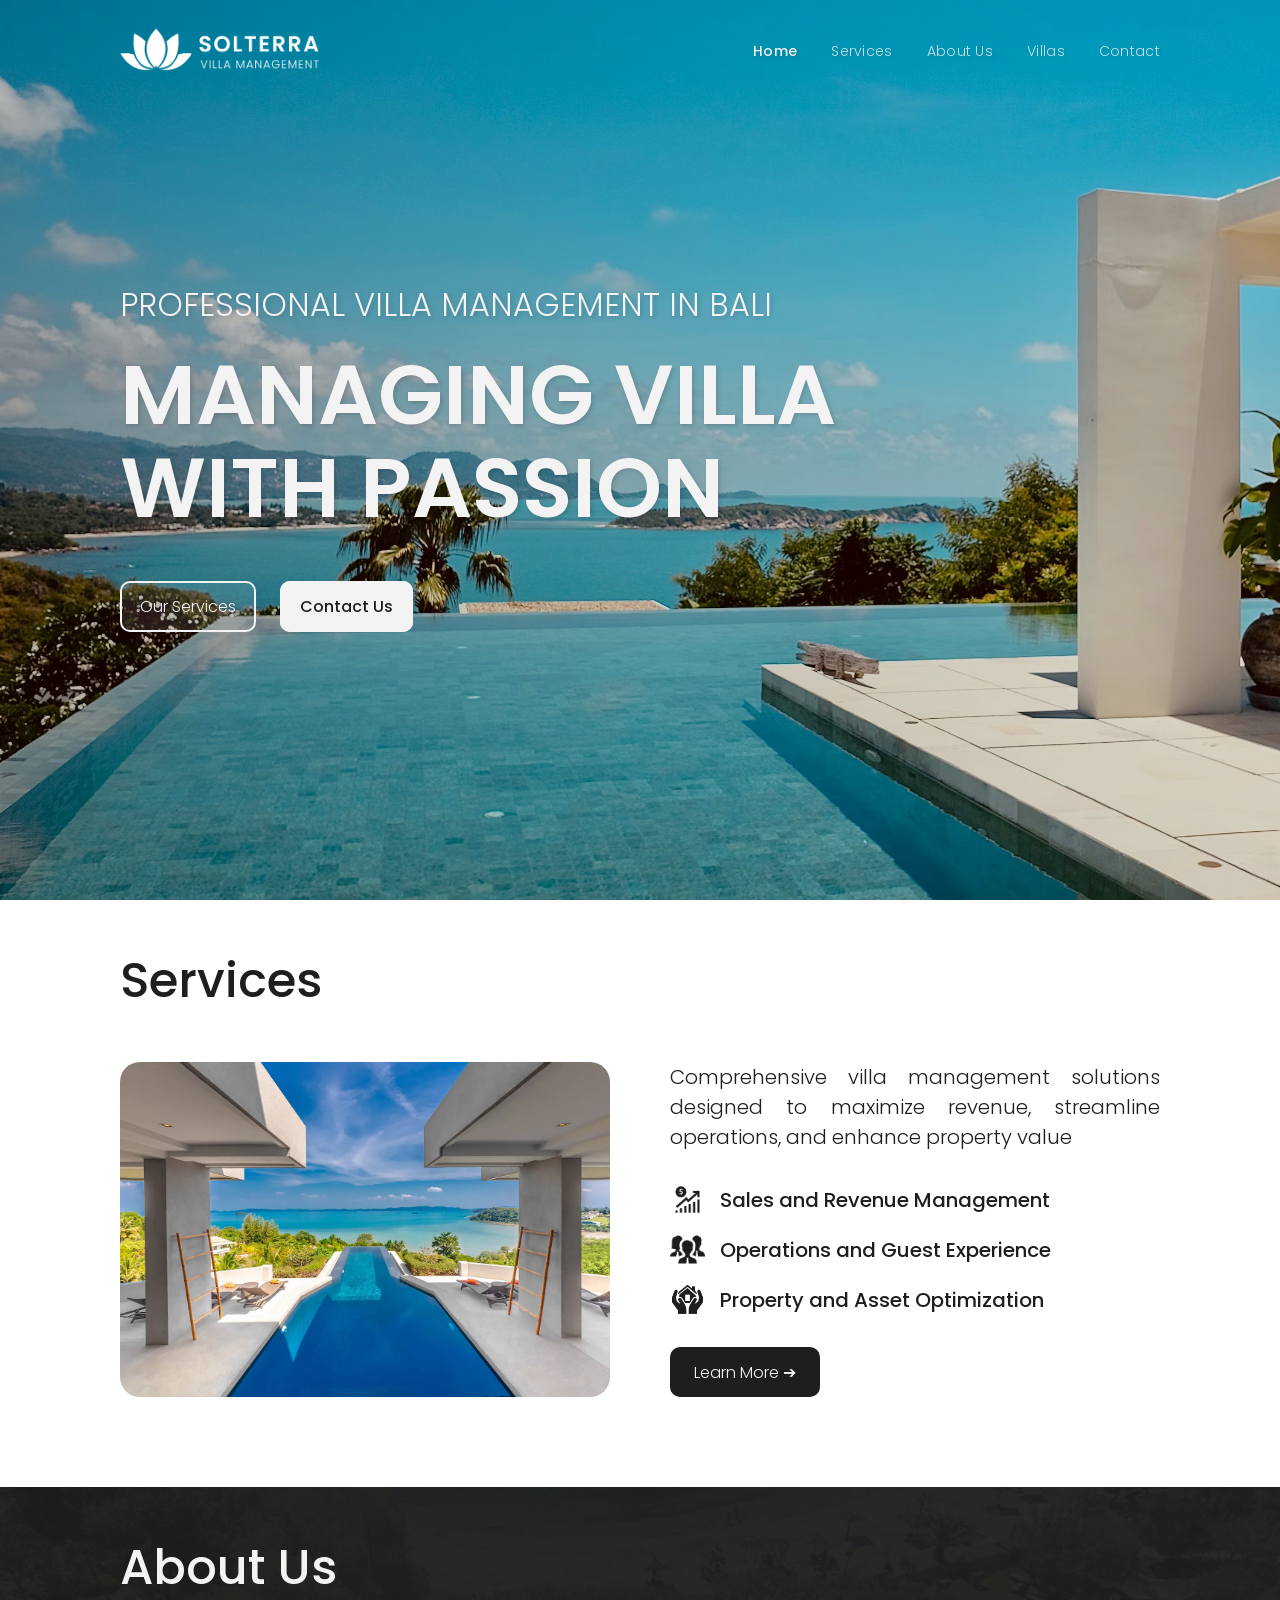
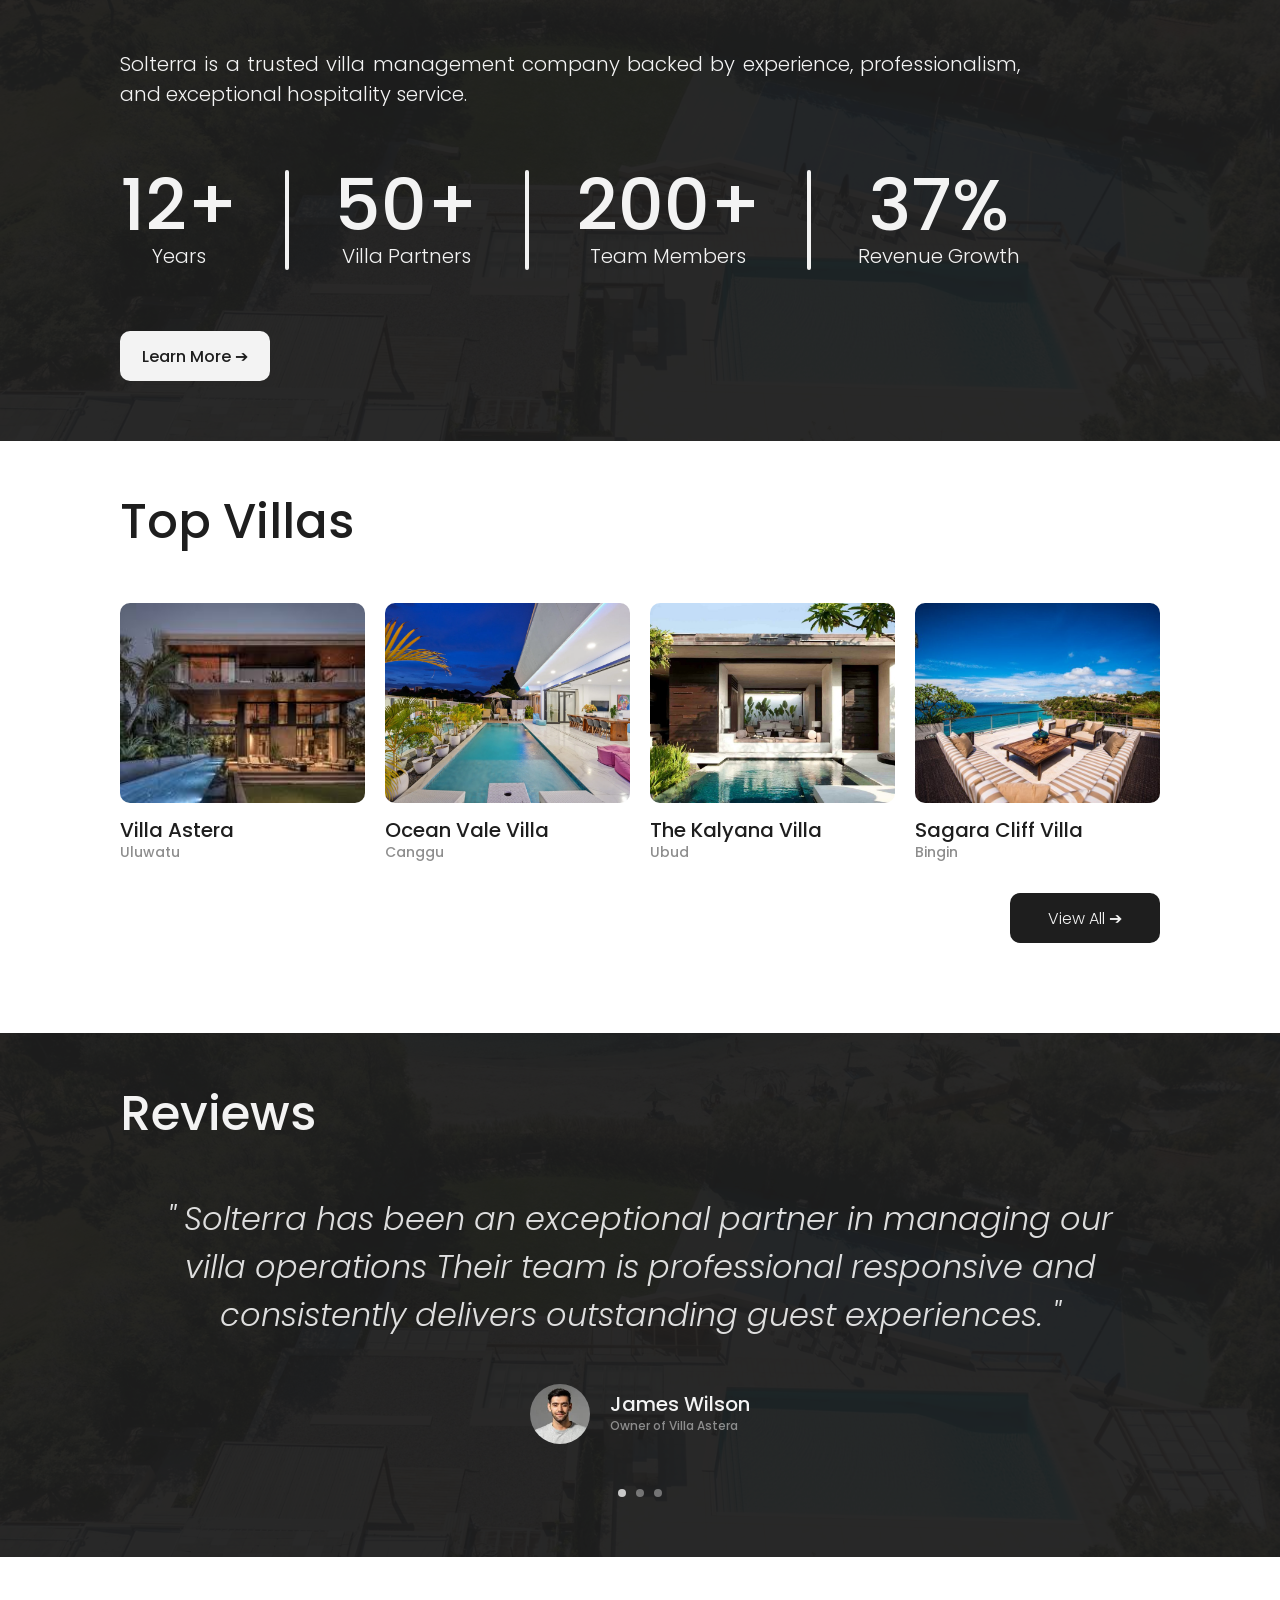
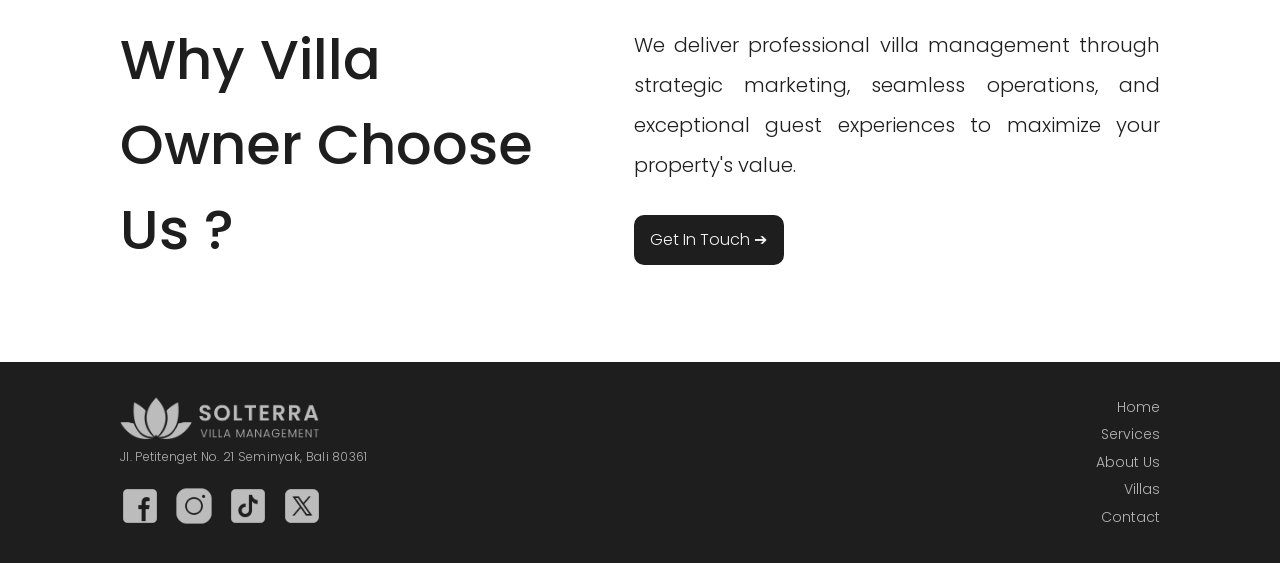
<file: index.html>
<html lang="en">

<head>
    <meta charset="UTF-8">
    <meta name="viewport" content="width=device-width, initial-scale=1.0">
    <title>Solterra</title>
    <link rel="stylesheet" href="css/index.css">
    <link rel="preconnect" href="https://fonts.googleapis.com">
    <link rel="preconnect" href="https://fonts.gstatic.com" crossorigin>
    <link
        href="https://fonts.googleapis.com/css2?family=Poppins:ital,wght@0,100;0,200;0,300;0,400;0,500;0,600;0,700;0,800;0,900;1,100;1,200;1,300;1,400;1,500;1,600;1,700;1,800;1,900&display=swap"
        rel="stylesheet">
</head>

<body>
    <div id="nav-bar">
        <img src="assets/img/Solterra logo.png" alt="" class="logo">
        <img src="assets/img/icon-menu.png" alt="" id="menu">
        <div class="nav">
            <a href="index.html" class="nav-link nav-active">Home</a>
            <a href="service.html" class="nav-link">Services</a>
            <a href="about.html" class="nav-link">About Us</a>
            <a href="villa.html" class="nav-link">Villas</a>
            <a href="contact.html" class="nav-link">Contact</a>
        </div>
        <div class="nav-dropdown">
            <a href="index.html" class="nav-link nav-active">Home</a>
            <a href="service.html" class="nav-link">Services</a>
            <a href="about.html" class="nav-link">About Us</a>
            <a href="villa.html" class="nav-link">Villas</a>
            <a href="contact.html" class="nav-link">Contact</a>
        </div>
    </div>

    <div id="main">
        <div class="bg-img"></div>
        <div class="bg-overlay"></div>
        <h2 class="sub-text">PROFESSIONAL VILLA MANAGEMENT IN BALI</h2>
        <h1 class="main-text">MANAGING VILLA WITH PASSION</h1>
        <div class="btn-wrap">
            <a href="service.html" class="btn-1">Our Services</a>
            <a href="contact.html" class="btn-2">Contact Us</a>
        </div>
    </div>

    <div id="service">
        <h1 class="sec-title">Services</h1>

        <div class="service-container">
            <div class="service-img"></div>
            <div class="service-content-wrap">
                <p class="service-text">
                    Comprehensive villa management solutions designed to maximize revenue,
                    streamline operations, and enhance property value
                </p>
                <div class="service-point-container">
                    <div class="service-point-wrap">
                        <img src="assets/img/icon-sales.png" alt="" class="service-point-img">
                        <h1 class="service-point">Sales and Revenue Management</h1>
                    </div>
                    <div class="service-point-wrap">
                        <img src="assets/img/icon-management.png" alt="" class="service-point-img">
                        <h1 class="service-point">Operations and Guest Experience</h1>
                    </div>
                    <div class="service-point-wrap">
                        <img src="assets/img/icon-property.png" alt="" class="service-point-img">
                        <h1 class="service-point">Property and Asset Optimization</h1>
                    </div>
                </div>
                <a href="service.html" class="btn-3">Learn More &#10132</a>
            </div>
        </div>
    </div>

    <div id="about">
        <div class="dark-bg-img"></div>
        <div class="dark-bg-overlay"></div>
        <div class="about-text-wrap">
            <h1 class="sec-title">About Us</h1>
            <h2 class="about-text">
                Solterra is a trusted villa management company backed by experience, professionalism,
                and exceptional hospitality service.
            </h2>
            <div class="stats-container">
                <div class="stats-wrap">
                    <div class="stats-num"><span>12</span>+</div>
                    <div class="stats-text">Years</div>
                </div>
                <div class="divider"></div>
                <div class="stats-wrap">
                    <div class="stats-num"><span>50</span>+</div>
                    <div class="stats-text">Villa Partners</div>
                </div>
                <div class="divider"></div>
                <div class="stats-wrap">
                    <div class="stats-num"><span>200</span>+</div>
                    <div class="stats-text">Team Members</div>
                </div>
                <div class="divider"></div>
                <div class="stats-wrap">
                    <div class="stats-num"><span>37</span>%</div>
                    <div class="stats-text">Revenue Growth</div>
                </div>
            </div>
            <a href="about.html" class="btn-4">Learn More &#10132</a>
        </div>
    </div>

    <div id="villa">
        <h1 class="sec-title">Top Villas</h1>

        <div class="villa-container">
            <div class="villa-wrap">
                <div class="villa-img villa-img-1"></div>
                <h1 class="villa-title">Villa Astera</h1>
                <h2 class="villa-loc">Uluwatu</h2>
            </div>
            <div class="villa-wrap">
                <div class="villa-img villa-img-2"></div>
                <h1 class="villa-title">Ocean Vale Villa</h1>
                <h2 class="villa-loc">Canggu</h2>
            </div>
            <div class="villa-wrap">
                <div class="villa-img villa-img-3"></div>
                <h1 class="villa-title">The Kalyana Villa</h1>
                <h2 class="villa-loc">Ubud</h2>
            </div>
            <div class="villa-wrap">
                <div class="villa-img villa-img-4"></div>
                <h1 class="villa-title">Sagara Cliff Villa</h1>
                <h2 class="villa-loc">Bingin</h2>
            </div>
        </div>

        <div class="villa-btn-wrap">
            <a href="villa.html" class="btn-3">View All &#10132</a>
        </div>
    </div>

    <div id="review">
        <div class="dark-bg-img"></div>
        <div class="dark-bg-overlay"></div>

        <h1 class="sec-title">Reviews</h1>

        <div class="review-container">
            <div class="review-item-wrap">

                <div class="review-item review-1">
                    <h1 class="review-text"><span>" Solterra </span>has been an exceptional partner in managing our
                        villa operations Their
                        team is professional responsive and consistently delivers outstanding guest<span> experiences.
                            "</span>
                    </h1>
                    <div class="reviewer-wrap">
                        <div class="reviewer-img"></div>
                        <div class="reviewer-identity">
                            <h2 class="reviewer-name">James Wilson</h2>
                            <h3 class="reviewer-villa">Owner of Villa Astera</h3>
                        </div>
                    </div>
                </div>

                <div class="review-item review-2">
                    <h1 class="review-text"><span>" Since </span>working with Solterra our occupancy rates and
                        guest satisfaction have improved significantly Their attention to detail and hospitality
                        standards truly stand<span> out "</span>
                    </h1>
                    <div class="reviewer-wrap">
                        <div class="reviewer-img"></div>
                        <div class="reviewer-identity">
                            <h2 class="reviewer-name">Sarah Mitchell</h2>
                            <h3 class="reviewer-villa">Owner of Sagara Cliff Villa</h3>
                        </div>
                    </div>
                </div>

                <div class="review-item review-3">
                    <h1 class="review-text"><span>" Reliable </span>professional and highly experienced
                        Solterra handles every aspect of villa management seamlessly allowing us to focus on growing our
                        <span> investment "</span>
                    </h1>
                    <div class="reviewer-wrap">
                        <div class="reviewer-img"></div>
                        <div class="reviewer-identity">
                            <h2 class="reviewer-name">David Wijaya</h2>
                            <h3 class="reviewer-villa">Owner of The Kalyana Villa</h3>
                        </div>
                    </div>
                </div>

            </div>
        </div>

        <div class="indicator-wrap">
            <div class="indicator indicator-active"></div>
            <div class="indicator"></div>
            <div class="indicator"></div>
        </div>
    </div>

    <div id="cta">
        <h1 class="cta-headline">Why Villa Owner Choose Us ?</h1>
        <div class="cta-text-wrap">
            <div class="cta-text">
                We deliver professional villa management through strategic marketing, seamless operations, and
                exceptional guest experiences to maximize your property's value.
            </div>
            <a href="contact.html" class="btn-3">Get In Touch &#10132</a>
        </div>
    </div>

    <div id="footer">
        <div class="footer-left">
            <img src="assets/img/Solterra logo.png" alt="" class="footer-logo">
            <h1 class="footer-address">Jl. Petitenget No. 21 Seminyak, Bali 80361</h1>
            <div class="footer-social">
                <img src="assets/img/icons8-facebook-100.png" alt="">
                <img src="assets/img/icons8-instagram-100.png" alt="">
                <img src="assets/img/icons8-tiktok-100.png" alt="">
                <img src="assets/img/icons8-x-100.png" alt="">
            </div>
        </div>
        <div class="footer-nav-wrap">
            <a href="index.html">Home</a>
            <a href="service.html">Services</a>
            <a href="about.html">About Us</a>
            <a href="villa.html">Villas</a>
            <a href="contact.html">Contact</a>
        </div>
    </div>

    <script src="js/index.js"></script>

</body>

</html>
</file>
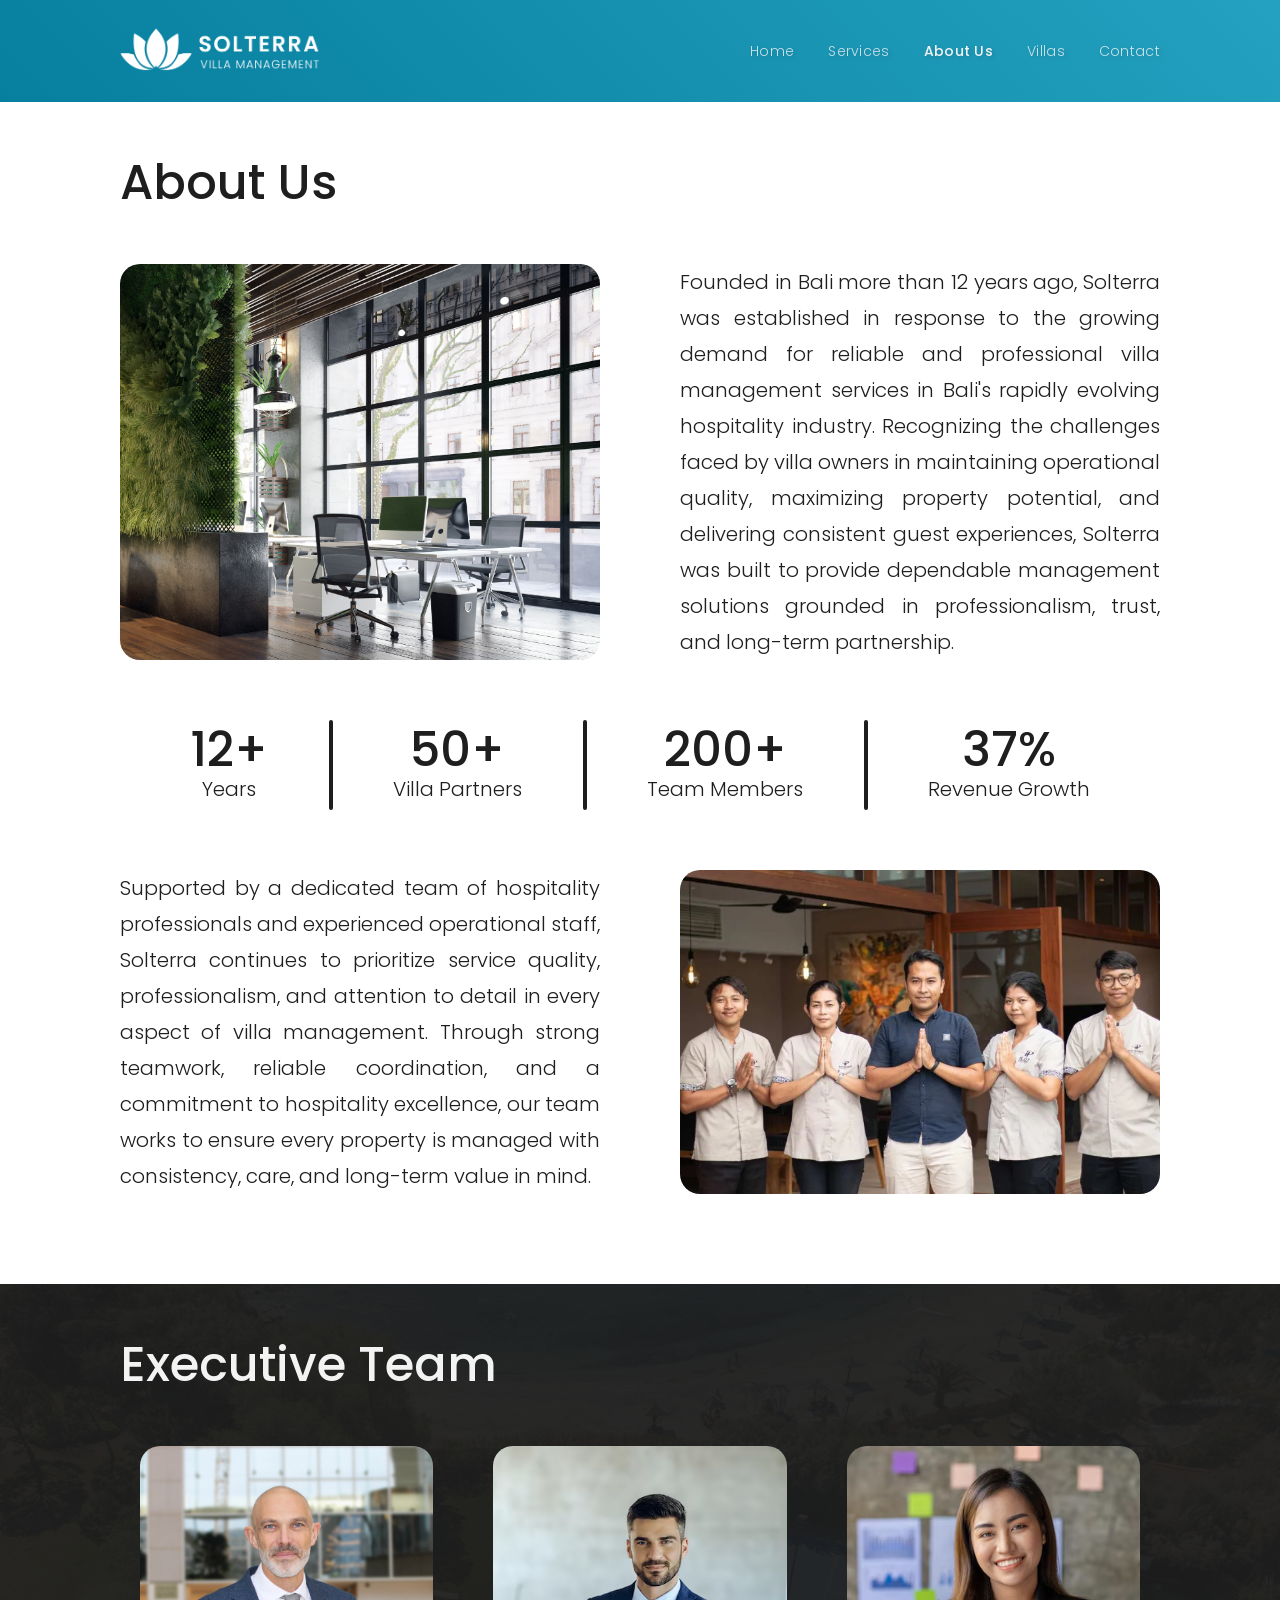
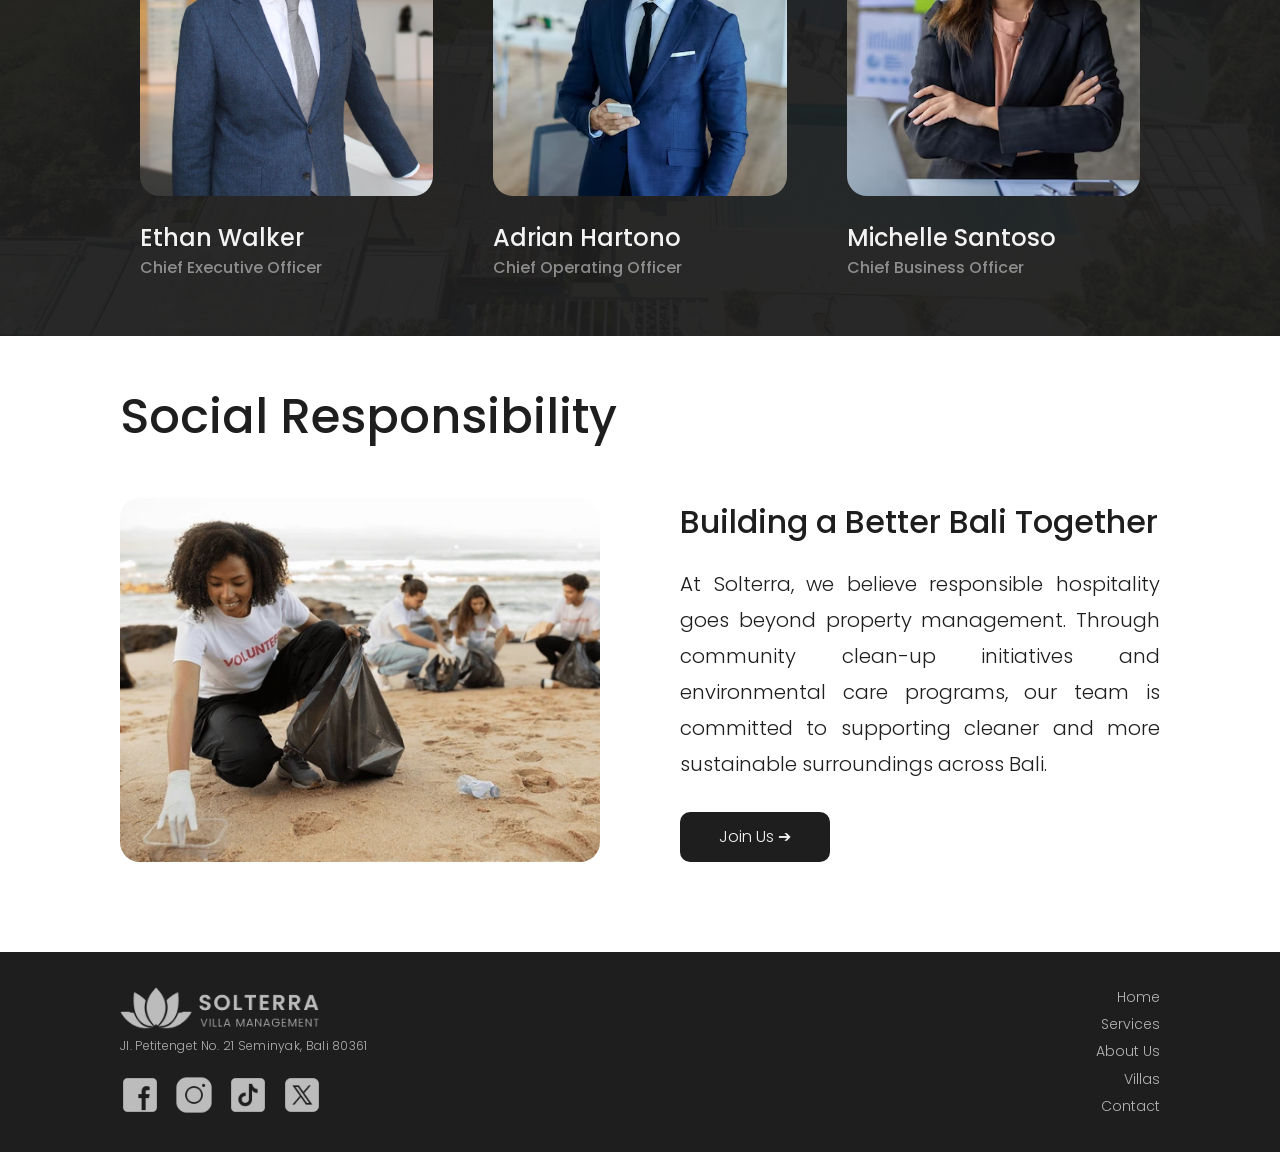
<file: about.html>
<html lang="en">

<head>
    <meta charset="UTF-8">
    <meta name="viewport" content="width=device-width, initial-scale=1.0">
    <title>Solterra</title>
    <link rel="stylesheet" href="css/about.css">
    <link rel="preconnect" href="https://fonts.googleapis.com">
    <link rel="preconnect" href="https://fonts.gstatic.com" crossorigin>
    <link
        href="https://fonts.googleapis.com/css2?family=Poppins:ital,wght@0,100;0,200;0,300;0,400;0,500;0,600;0,700;0,800;0,900;1,100;1,200;1,300;1,400;1,500;1,600;1,700;1,800;1,900&display=swap"
        rel="stylesheet">
</head>

<body>

    <div id="nav-bar">
        <img src="assets/img/Solterra logo.png" alt="" class="logo">
        <img src="assets/img/icon-menu.png" alt="" id="menu">
        <div class="nav">
            <a href="index.html" class="nav-link">Home</a>
            <a href="service.html" class="nav-link">Services</a>
            <a href="about.html" class="nav-link nav-active">About Us</a>
            <a href="villa.html" class="nav-link">Villas</a>
            <a href="contact.html" class="nav-link">Contact</a>
        </div>
        <div class="nav-dropdown">
            <a href="index.html" class="nav-link">Home</a>
            <a href="service.html" class="nav-link">Services</a>
            <a href="about.html" class="nav-link nav-active">About Us</a>
            <a href="villa.html" class="nav-link">Villas</a>
            <a href="contact.html" class="nav-link">Contact</a>
        </div>
    </div>

    <div id="main">

        <h1 class="sec-title">About Us</h1>

        <div class="info-container about-1">
            <div class="info-img"></div>
            <p class="info-text">
                Founded in Bali more than 12 years ago, Solterra was established in response to the
                growing demand for reliable and professional villa management services in Bali's rapidly evolving
                hospitality industry. Recognizing the challenges faced by villa owners in maintaining operational
                quality, maximizing property potential, and delivering consistent guest experiences, Solterra was built
                to provide dependable management solutions grounded in professionalism, trust, and long-term
                partnership.
            </p>
        </div>

        <div class="stats-container">
            <div class="stats-wrap">
                <div class="stats-num"><span>12</span>+</div>
                <div class="stats-text">Years</div>
            </div>
            <div class="divider"></div>
            <div class="stats-wrap">
                <div class="stats-num"><span>50</span>+</div>
                <div class="stats-text">Villa Partners</div>
            </div>
            <div class="divider"></div>
            <div class="stats-wrap">
                <div class="stats-num"><span>200</span>+</div>
                <div class="stats-text">Team Members</div>
            </div>
            <div class="divider"></div>
            <div class="stats-wrap">
                <div class="stats-num"><span>37</span>%</div>
                <div class="stats-text">Revenue Growth</div>
            </div>
        </div>

        <div class="info-container about-2">
            <div class="info-img"></div>
            <p class="info-text">
                Supported by a dedicated team of hospitality professionals and experienced operational staff, Solterra
                continues to prioritize service quality, professionalism, and attention to detail in every aspect of
                villa management. Through strong teamwork, reliable coordination, and a commitment to hospitality
                excellence, our team works to ensure every property is managed with consistency, care, and long-term
                value in mind.
            </p>
        </div>

    </div>

    <div id="executive">

        <div class="dark-bg-img"></div>
        <div class="dark-bg-overlay"></div>

        <h1 class="sec-title">Executive Team</h1>

        <div class="team-container">
            <div class="team-carousel">
                <div class="team-wrap team-1">
                    <div class="team-img"></div>
                    <h1 class="team-name">Ethan Walker</h1>
                    <h2 class="team-position">Chief Executive Officer</h2>
                </div>
                <div class="team-wrap team-2">
                    <div class="team-img"></div>
                    <h1 class="team-name">Adrian Hartono</h1>
                    <h2 class="team-position">Chief Operating Officer</h2>
                </div>
                <div class="team-wrap team-3">
                    <div class="team-img"></div>
                    <h1 class="team-name">Michelle Santoso</h1>
                    <h2 class="team-position">Chief Business Officer</h2>
                </div>
            </div>
        </div>

    </div>

    <div id="csr">
        <h1 class="sec-title">Social Responsibility</h1>
        <div class="info-container">
            <div class="info-img"></div>
            <div class="info-text-wrap">
                <h1 class="info-title">Building a Better Bali Together</h1>
                <p class="info-text">
                    At Solterra, we believe responsible hospitality goes beyond property management. Through community
                    clean-up initiatives and environmental care programs, our team is committed to supporting cleaner
                    and more sustainable surroundings across Bali.
                </p>
                <a href="" class="btn-3">Join Us &#10132</a>
            </div>
        </div>
    </div>

    <div id="footer">
        <div class="footer-left">
            <img src="assets/img/Solterra logo.png" alt="" class="footer-logo">
            <h1 class="footer-address">Jl. Petitenget No. 21 Seminyak, Bali 80361</h1>
            <div class="footer-social">
                <img src="assets/img/icons8-facebook-100.png" alt="">
                <img src="assets/img/icons8-instagram-100.png" alt="">
                <img src="assets/img/icons8-tiktok-100.png" alt="">
                <img src="assets/img/icons8-x-100.png" alt="">
            </div>
        </div>
        <div class="footer-nav-wrap">
            <a href="index.html">Home</a>
            <a href="service.html">Services</a>
            <a href="about.html">About Us</a>
            <a href="villa.html">Villas</a>
            <a href="contact.html">Contact</a>
        </div>
    </div>

    <script src="js/navigation.js"></script>

</body>

</html>
</file>
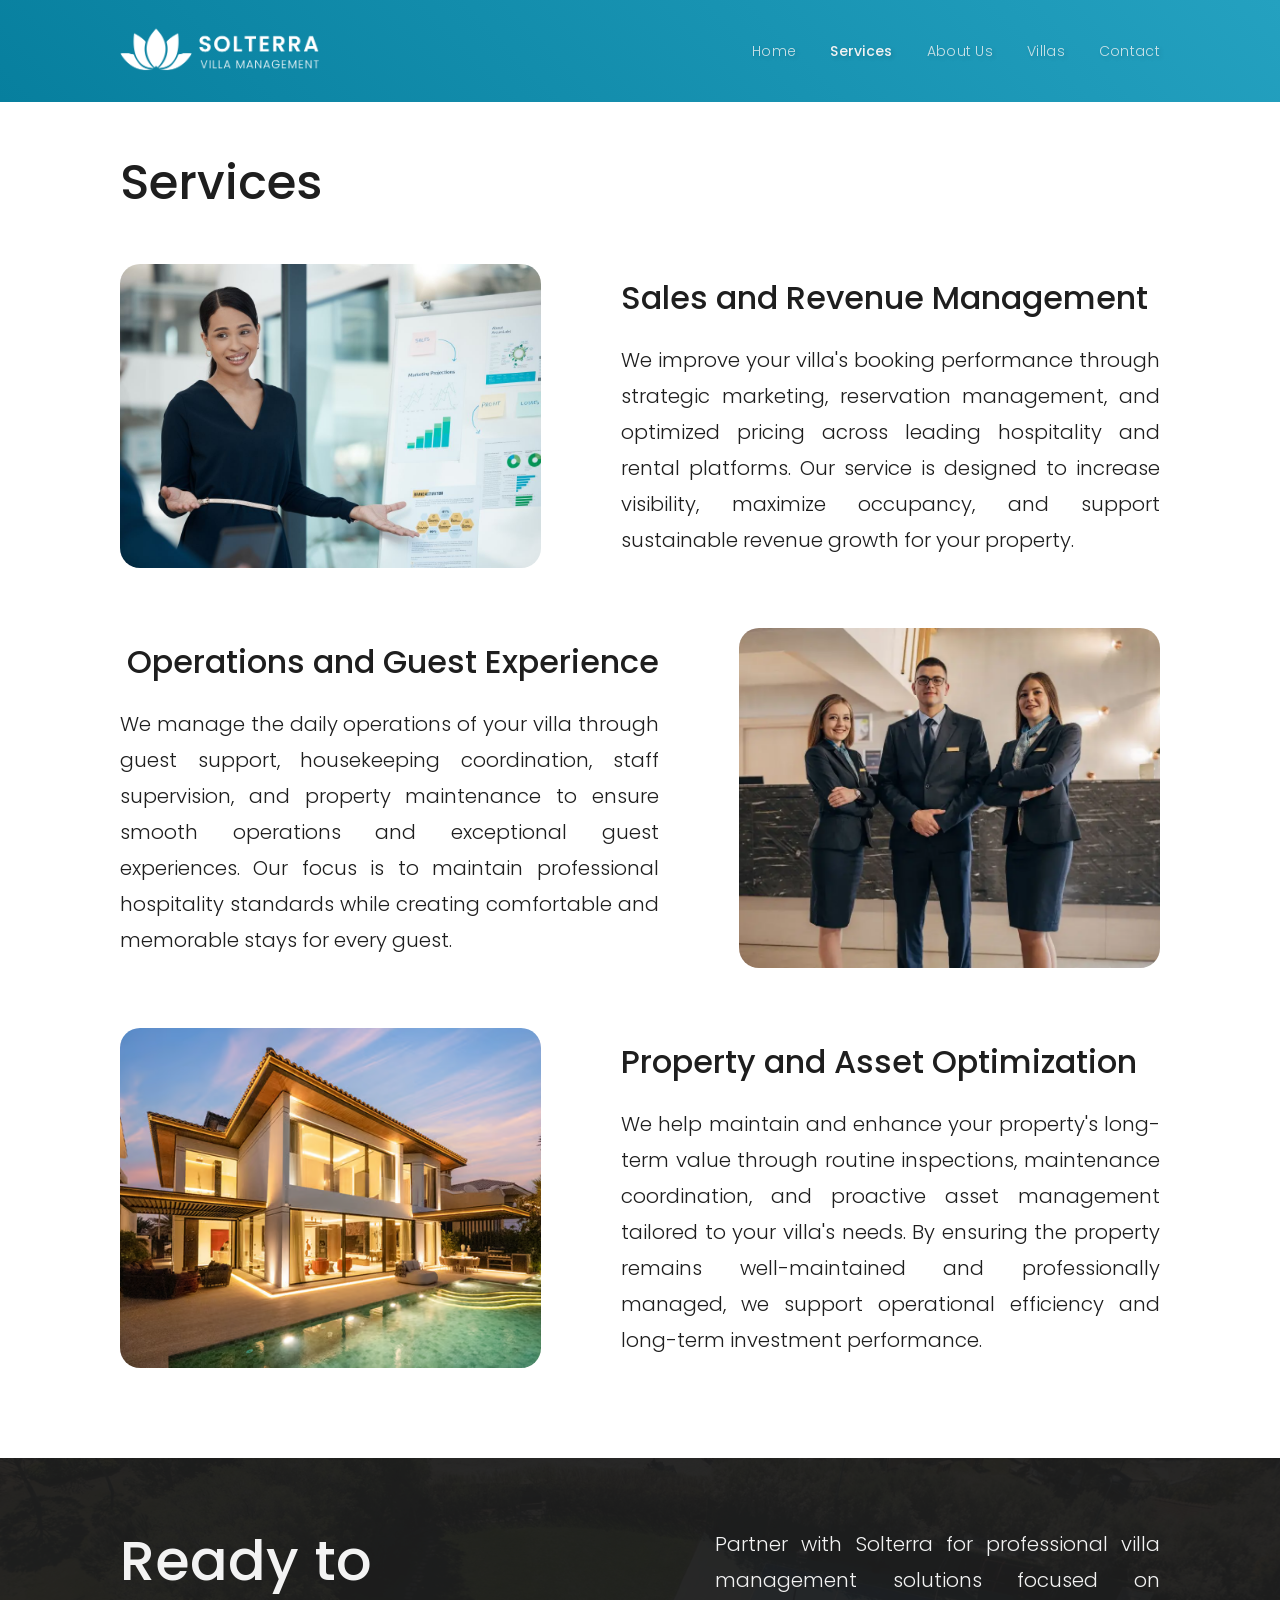
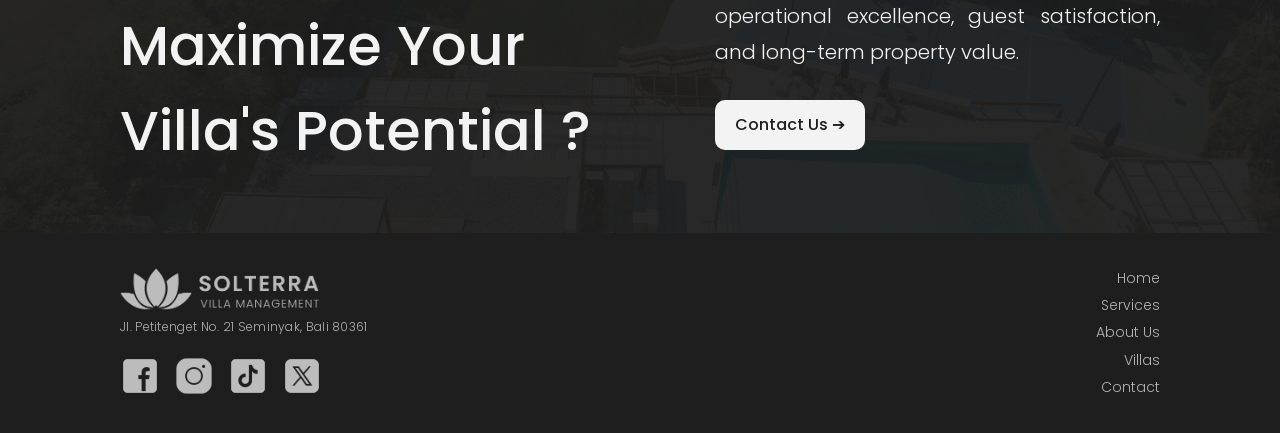
<file: service.html>
<html lang="en">

<head>
    <meta charset="UTF-8">
    <meta name="viewport" content="width=device-width, initial-scale=1.0">
    <title>Solterra</title>
    <link rel="stylesheet" href="css/service.css">
    <link rel="preconnect" href="https://fonts.googleapis.com">
    <link rel="preconnect" href="https://fonts.gstatic.com" crossorigin>
    <link
        href="https://fonts.googleapis.com/css2?family=Poppins:ital,wght@0,100;0,200;0,300;0,400;0,500;0,600;0,700;0,800;0,900;1,100;1,200;1,300;1,400;1,500;1,600;1,700;1,800;1,900&display=swap"
        rel="stylesheet">
</head>

<body>

    <div id="nav-bar">
        <img src="assets/img/Solterra logo.png" alt="" class="logo">
        <img src="assets/img/icon-menu.png" alt="" id="menu">
        <div class="nav">
            <a href="index.html" class="nav-link">Home</a>
            <a href="service.html" class="nav-link nav-active">Services</a>
            <a href="about.html" class="nav-link">About Us</a>
            <a href="villa.html" class="nav-link">Villas</a>
            <a href="contact.html" class="nav-link">Contact</a>
        </div>
        <div class="nav-dropdown">
            <a href="index.html" class="nav-link">Home</a>
            <a href="service.html" class="nav-link nav-active">Services</a>
            <a href="about.html" class="nav-link">About Us</a>
            <a href="villa.html" class="nav-link">Villas</a>
            <a href="contact.html" class="nav-link">Contact</a>
        </div>
    </div>

    <div id="main">
        <h1 class="sec-title">Services</h1>

        <div class="info-container service-container-1">
            <div class="info-img"></div>
            <div class="info-text-wrap">
                <h1 class="info-title">Sales and Revenue Management</h1>
                <p class="info-text">We improve your villa's booking performance through strategic marketing,
                    reservation management, and optimized pricing across leading hospitality and rental platforms. Our
                    service is designed to increase visibility, maximize occupancy, and support sustainable revenue
                    growth for your property.</p>
            </div>
        </div>

        <div class="info-container service-container-2">
            <div class="info-img"></div>
            <div class="info-text-wrap">
                <h1 class="info-title">Operations and Guest Experience</h1>
                <p class="info-text">We manage the daily operations of your villa through guest support, housekeeping
                    coordination, staff supervision, and property maintenance to ensure smooth operations and
                    exceptional guest experiences. Our focus is to maintain professional hospitality standards while
                    creating comfortable and memorable stays for every guest.</p>
            </div>
        </div>

        <div class="info-container service-container-3">
            <div class="info-img"></div>
            <div class="info-text-wrap">
                <h1 class="info-title">Property and Asset Optimization</h1>
                <p class="info-text">We help maintain and enhance your property's long-term value through routine
                    inspections, maintenance coordination, and proactive asset management tailored to your villa's
                    needs. By ensuring the property remains well-maintained and professionally managed, we support
                    operational efficiency and long-term investment performance.</p>
            </div>
        </div>
    </div>

    <div id="cta">
        <div class="cta-bg-img"></div>
        <div class="cta-bg-overlay"></div>
        <h1 class="cta-headline">Ready to Maximize Your Villa's <span>Potential ?</span></h1>
        <div class="cta-text-wrap">
            <div class="cta-text">
                Partner with Solterra for professional villa management solutions focused on operational excellence,
                guest satisfaction, and long-term property value.
            </div>
            <a href="contact.html" class="btn-4">Contact Us &#10132</a>
        </div>
    </div>

    <div id="footer">
        <div class="footer-left">
            <img src="assets/img/Solterra logo.png" alt="" class="footer-logo">
            <h1 class="footer-address">Jl. Petitenget No. 21 Seminyak, Bali 80361</h1>
            <div class="footer-social">
                <img src="assets/img/icons8-facebook-100.png" alt="">
                <img src="assets/img/icons8-instagram-100.png" alt="">
                <img src="assets/img/icons8-tiktok-100.png" alt="">
                <img src="assets/img/icons8-x-100.png" alt="">
            </div>
        </div>
        <div class="footer-nav-wrap">
            <a href="index.html">Home</a>
            <a href="service.html">Services</a>
            <a href="about.html">About Us</a>
            <a href="villa.html">Villas</a>
            <a href="contact.html">Contact</a>
        </div>
    </div>

    <script src="js/navigation.js"></script>

</body>

</html>
</file>
<file: css/index.css>
@import url(navigation.css);
@import url(footer.css);


:root{
    --black : #1E1E1E;
    --white : #F3F3F3;

    --hero-bold : 600;
    --reg : 500;
    --light : 300;

    /* Responsive Font Size */
    --fsz-head : 84px;
    --fsz-sub-head : 32px;

    --fsz-sec-title: 48px;

    --fsz-text-m : 20px;
    --fsz-text-s: 16px;

    --fsz-cta-head: 56px;
}

*{
    margin: 0;
    padding: 0;
    box-sizing: border-box;
    font-family: 'Poppins';
}


#nav-bar{
    position: absolute;
    background-image: none;
}




#main{
    width: 100%;
    height: 100%;
    padding: 0 120px;
    display: flex;
    flex-direction: column;
    justify-content: center;
}

.bg-img{
    position: absolute;
    left: 0;
    width: 100%;
    height: 100%;
    background-image: url(../assets/img/hero-image.avif);
    background-size: cover;
    background-position: top right;
    transform: scaleX(-1);
    z-index: -999;
}

.bg-overlay{
    position: absolute;
    left: 0;
    background-image: linear-gradient(45deg, rgba(0,0,0,0.3), rgba(0,0,0,0.05));
    width: 100%;
    height: 100%;
    z-index: -998;
}

.sub-text{
    color: var(--white);
    font-size: var(--fsz-sub-head);
    font-weight: var(--light);
    text-shadow: 2px 2px 4px rgba(0,0,0,0.15);
    margin-bottom: 20px;
}

.main-text{
    width: 800px;
    color: var(--white);
    font-size: var(--fsz-head);
    font-weight: var(--hero-bold);
    text-shadow: 2px 2px 4px rgba(0,0,0,0.15);
    line-height: 110%;
    margin-bottom: 60px;
}





/* ############################# */

.sec-title{
    color: var(--black);
    font-size: var(--fsz-sec-title);
    font-weight: var(--reg);
    margin: 45px 0;
}

.btn-1{
    color: var(--white);
    font-size: var(--fsz-text-s);
    font-weight: var(--light);
    padding: 12px 18px;
    border-radius: 10px;
    text-decoration: none;
    border: 2px solid var(--white);
    text-shadow: 2px 2px 4px rgba(0,0,0,0.15);
    margin-right: 20px;
    transition: 0.3s;
    background-color: #f3f3f319;
    backdrop-filter: blur(1px);
}

.btn-2{
    background-color: var(--white);
    color: var(--black);
    font-size: var(--fsz-text-s);
    font-weight: var(--reg);
    padding: 12px 18px;
    border-radius: 10px;
    text-decoration: none;
    border: 2px solid var(--white);
    transition: 0.3s;
}

.btn-3{
    background-color: var(--black);
    color: var(--white);
    font-size: var(--fsz-text-s);
    font-weight: var(--light);
    width: 150px;
    height: 50px;
    border-radius: 10px;
    display: flex;
    justify-content: center;
    align-items: center;
    text-decoration: none;
    transition: 0.3s;
}

.btn-4{
    background-color: var(--white);
    color: var(--black);
    font-size: var(--fsz-text-s);
    font-weight: var(--reg);
    width: 150px;
    height: 50px;
    border-radius: 10px;
    display: flex;
    justify-content: center;
    align-items: center;
    text-decoration: none;
    transition: 0.3s;
}

.btn-1:hover, .btn-2:hover, .btn-4:hover{
    opacity: 0.8;
}

.btn-3:hover{
    opacity: 0.9;
}

.dark-bg-img{
    position: absolute;
    left: 0;
    width: 100%;
    height: 100%;
    background-image: url(../assets/img/about-hero-2.jpg);
    background-size: cover;
    background-position: center;
    transform: scaleX(-1);
    z-index: -999;
}

.dark-bg-overlay{
    position: absolute;
    left: 0;
    background-color: var(--black);
    width: 100%;
    height: 100%;
    z-index: -998;
    opacity: 0.95;
}

/* ############################# */




#service{
    width: 100%;
    padding: 0 120px;
    margin-bottom: 90px;
}

.service-container{
    width: 100%;
    display: flex;
    gap: 60px;
}

.service-img{
    max-width: 500px;
    width: 100%;
    background-image: url(../assets/img/service-hero.webp);
    background-size: cover;
    background-position: center;
    border-radius: 20px;
}

.service-content-wrap{
    width: 100%;
    display: flex;
    flex-direction: column;
    gap: 30px;
}

.service-text{
    color: var(--black);
    font-size: var(--fsz-text-m);
    font-weight: var(--light);
    text-align: justify;
}

.service-point-container{
    display: flex;
    flex-direction: column;
    gap: 15px;
}

.service-point-wrap{
    display: flex;
    align-items: center;
}

.service-point-img{
    width: 35px;
    height: 35px;
    margin-right: 15px;
}

.service-point{
    color: var(--black);
    font-size: var(--fsz-text-m);
    font-weight: var(--reg);
    line-height: 150%;
    white-space: nowrap;
}






#about{
    width: 100%;
    padding: 0 120px;
    position: relative;
}

.about-text-wrap{
    display: flex;
    flex-direction: column;
    max-width: 1000px;
}

#about .sec-title{
    color: var(--white);
}

.about-text{
    width: 100%;
    max-width: 900px;
    color: var(--white);
    font-size: var(--fsz-text-m);
    font-weight: var(--light);
    text-align: justify;
    margin-bottom: 60px;
}

.stats-container{
    width: 100%;
    max-width: 900px;
    display: flex;
    justify-content: space-between;
    align-items: center;
    margin-bottom: 60px;
}

.stats-num{
    color: var(--white);
    font-size: 72px;
    font-weight: var(--reg);
    line-height: 100%;
    display: flex;
    justify-content: center;
    align-items: center;
}

.stats-text{
    text-align: center;
    color: var(--white);
    font-size: var(--fsz-text-m);
    font-weight: var(--light);
}

.divider{
    height: 100px;
    width: 4px;
    background-color: var(--white);
    border-radius: 2px;
}

#about .btn-4{
    margin-bottom: 60px;
}





#villa{
    width: 100%;
    padding: 0 120px;
    margin-bottom: 60px;
}

.villa-container{
    width: 100%;
    display: flex;
    justify-content: space-between;
    gap: 20px;
}

.villa-wrap{
    width: 25%;
}

.villa-img{
    background-size: cover;
    background-position: center;
    width: 100%;
    height: 200px;
    border-radius: 10px;
    margin-bottom: 15px;
}

.villa-img-1{
    background-image: url(../assets/img/villa-1.jpg);
}
.villa-img-2{
    background-image: url(../assets/img/villa-2.webp);
}
.villa-img-3{
    background-image: url(../assets/img/villa-3.avif);
}
.villa-img-4{
    background-image: url(../assets/img/villa-4.jpg);
}


.villa-title{
    font-size: 20px;
    color: var(--black);
    font-weight: var(--reg);
    line-height: 120%;
}

.villa-loc{
    font-size: 14px;
    color: var(--black);
    font-weight: var(--reg);
    opacity: 0.5;
}

.villa-btn-wrap{
    width: 100%;
    display: flex;
    justify-content: end;
    margin-top: 30px;
}




#review{
    width: 100%;
    padding: 30px 120px;
    position: relative;
}

#review .sec-title{
    color: var(--white);
}

.review-container{
    width: calc(100% + 240px);
    transform: translateX(-120px);
    position: relative;
    margin-bottom: 45px;
    overflow: hidden;
}

.review-item-wrap{
    width: 300%;
    display: flex;
}

.review-item{
    width: 100%;
    display: flex;
    flex-direction: column;
    align-items: center;
    transition: 1.5s;
}

.review-text{
    width: 75%;
    font-size: 32px;
    color: var(--white);
    font-weight: var(--light);
    text-align: center;
    margin-bottom: 45px;
    opacity: 0.9;
    font-style: italic;
}

.review-text span{
    white-space: nowrap;
}

.reviewer-wrap{
    display: flex;
    align-items: center;
}

.reviewer-img{
    background-position: center;
    background-size: cover;
    width: 60px;
    height: 60px;
    border-radius: 50%;
    margin-right: 20px;
}

.reviewer-name{
    color: var(--white);
    font-size: 20px;
    font-weight: var(--reg);
    line-height: 100%;
    margin-bottom: 5px;
}

.reviewer-villa{
    color: var(--white);
    font-size: 12px;
    font-weight: var(--reg);
    line-height: 120%;
    opacity: 0.5;
}

.review-1 .reviewer-img{
    background-image: url(../assets/img/review-1.jpg);
}

.review-2 .reviewer-img{
    background-image: url(../assets/img/review-2.jpg);
}

.review-3 .reviewer-img{
    background-image: url(../assets/img/review-3.jpg);
}

.indicator-wrap{
    width: 100%;
    display: flex;
    justify-content: center;
    gap: 10px;
}

.indicator{
    width: 8px;
    height: 8px;
    border-radius: 50%;
    background-color: var(--white);
    opacity: 0.4;
    transition: 0.75s;
}

.indicator-active{
    opacity: 0.8;
}





#cta{
    width: 100%;
    padding: 0 120px;
    margin-top: 90px;
    margin-bottom: 90px;
    display: flex;
    justify-content: space-between;
    align-items: center;
    gap: 100px;
}

.cta-headline{
    color: var(--black);
    font-size: var(--fsz-cta-head);
    font-weight: var(--reg);
}

.cta-text-wrap{
    width: 100%;
    max-width: 600px;
}

.cta-text{
    color: var(--black);
    font-size: var(--fsz-text-m);
    font-weight: var(--light);
    line-height: 200%;
    text-align: justify;
    margin-bottom: 30px;
}







@media only screen and (max-width:1024px){
    :root{
        --fsz-head : 76px;
        --fsz-sub-head : 28px;

        --fsz-text-m : 18px;
        --fsz-text-s: 14px;

        --fsz-cta-head: 48px;
    }


    #main, #service, #about, #villa, #cta{
        padding: 0 60px;
    }
    #review{
        padding: 30px 60px;
    }
    #cta{
        gap: 90px;
    }


    .about-text{
        margin-bottom: 30px;
    }
    .stats-container{
        margin-bottom: 30px;
    }
    .stats-num{
        font-size: 64px;
    }
    .divider{
        height: 90px;
    }


    .review-container{
        width: calc(100% + 120px);
        transform: translateX(-60px);
        margin-bottom: 60px;
    }
    .review-text{
        width: 100%;
        padding: 0 60px;
    }

}


@media only screen and (max-width:850px){
    :root{
        --fsz-sec-title: 40px;

        --fsz-cta-head: 40px;
    }


    .sub-text{
        width: 80vw;
        max-width: 600px;
    }
    .main-text{
        width: 75vw;
        max-width: 500px;
        line-height: 120%;
    }


    .sec-title{
        margin: 30px 0;
    }


    #service{
        margin-bottom: 60px;
    }
    .service-container{
        flex-direction: column;
        gap: 30px;
    }
    .service-img{
        max-width: 100%;
        height: 300px;
    }


    .about-text{
        margin-bottom: 45px;
    }
    .stats-container{
        flex-wrap: wrap;
        justify-content: center;
        margin-bottom: 0;
    }
    .stats-wrap{
        width: 50%;
        margin-bottom: 45px;
    }
    .divider{
        display: none;
    }


    .villa-container{
        flex-wrap: wrap;
    }
    .villa-wrap{
        width: 47%;
    }


    .review-container{
        margin-top: 30px;
    }
    .review-text{        
        font-size: 28px;
    }


    #cta{
        flex-direction: column;
        gap: 20px;
        align-items: start;
    }
    .cta-headline{
        max-width: 500px;
    }
    .cta-text-wrap{
        max-width: 100%;
    }
    .cta-text{
        margin-bottom: 50px;
    }

}


@media only screen and (max-width:585px){
    :root{
        --fsz-head : 60px;
        --fsz-sub-head : 24px;

        --fsz-sec-title: 36px;

        --fsz-text-m : 16px;
        --fsz-text-s: 13px;
    }


    #main, #service, #about, #villa, #cta{
        padding: 0 30px;
    }
    #review{
        padding: 30px 30px;
    }


    #main{
        align-items: center;
    }
    .main-text{
        width: 100%;
        text-align: center;
    }
    .sub-text{
        width: 75%;
        text-align: center;
    }    


    .btn-3, .btn-4{
        width: 135px;
        height: 45px;
    }


    .stats-num{
        font-size: 48px;
    }


    .villa-container{
        gap: 0;
    }
    .villa-wrap{
        width: 48%;
    }
    .villa-img{
        height: 150px;
    }
    .villa-title{
        font-size: 16px;
    }
    .villa-loc{
        font-size: 13px;
        margin-bottom: 20px;
    }


    .review-container{
        width: calc(100% + 60px);
        transform: translateX(-30px);
    }
    .review-text{        
        font-size: 24px;
        padding: 0 30px;
    }
    .reviewer-img{
        width: 50px;
        height: 50px;
    }
    .reviewer-name{
        font-size: 16px;
    }
    .reviewer-villa{
        font-size: 11px;
    }

}


@media only screen and (max-width:425px){
    :root{
        --fsz-head : 52px;
    }


    #main, #service, #about, #villa, #cta{
        padding: 0 20px;
    }
    #review{
        padding: 30px 20px;
    }
    #cta{
        margin-top: 60px;
        margin-bottom: 60px;
    }


    .sub-text{
        width: 100%;
    }


    .service-point{
        white-space: initial;
    }

    .review-container{
        width: calc(100% + 40px);
        transform: translateX(-20px);
    }
    .review-text{
        padding: 0 20px;
    }

}




/* KETIKA LAYAR SANGAT KECIL, MAKA GUNAKAN OVERFLOW HIDDEN, SUPAYA TIDAK MUNCUL SCROLLBAR*/
/* SENGAJA DIPISAHKAN DENGAN RESPONSIVE TERAKHIR, AGAR TETAP JELAS */

@media only screen and (max-width:350px){
    #nav-bar, #main, #service, #villa, #about, #review, #cta{
        overflow: hidden;
    }


    #menu{
        left: 305px;
    }


    #main{
        align-items: start;
    }
    .main-text, .sub-text{
        width: 310px;
        text-align: left;
    }
    .btn-wrap{
        width: 310px;
    }


    .sec-title{
        width: 310px;
    }


    .service-container{
        width: 310px;
    }


    .about-text-wrap{
        width: 310px;
    }


    .villa-container{
        width: 310px;
    }
    .villa-wrap{
        width: 149px;
    }
    .villa-btn-wrap{
        width: 310px;
    }


    .cta-headline, .cta-text{
        width: 310px;
    }
}
</file>
<file: css/about.css>
@import url(navigation.css);
@import url(footer.css);


:root{
    --black : #1E1E1E;
    --white : #F3F3F3;

    --reg : 500;
    --light : 300;

    /* Responsive Font Size */
    --fsz-sub-head : 32px;

    --fsz-sec-title: 48px;

    --fsz-text-m : 20px;
    --fsz-text-s: 16px;
}

*{
    margin: 0;
    padding: 0;
    box-sizing: border-box;
    font-family: 'Poppins';
}




.sec-title{
    color: var(--black);
    font-size: var(--fsz-sec-title);
    font-weight: var(--reg);
    margin: 45px 0;
}

.btn-3{
    background-color: var(--black);
    color: var(--white);
    font-size: var(--fsz-text-s);
    font-weight: var(--light);
    width: 150px;
    height: 50px;
    border-radius: 10px;
    display: flex;
    justify-content: center;
    align-items: center;
    text-decoration: none;
    transition: 0.3s;
}

.btn-3:hover{
    opacity: 0.9;
}



#main{
    width: 100%;
    padding: 0 120px;
    display: flex;
    flex-direction: column;
}

.info-container{
    width: 100%;
    display: flex;
    gap: 80px;
    margin-bottom: 60px;
}

.info-img{
    background-size: cover;
    width: 100%;
    max-width: 500px;
    border-radius: 20px;
}

.info-text{
    width: 100%;
    color: var(--black);
    font-size: var(--fsz-text-m);
    font-weight: var(--light);
    text-align: justify;
    line-height: 180%;
}

.about-1 .info-img{
    background-image: url(../assets/img/office-1.png);    
    background-position: top right;
}

.about-2 .info-img{
    background-image: url(../assets/img/about-hero.webp);    
    background-position: center;
}

.about-2{
    flex-direction: row-reverse;
    margin-bottom: 90px;
}


.stats-container{
    align-self: center;
    width: 100%;
    max-width: 900px;
    display: flex;
    justify-content: space-between;
    align-items: center;
    margin-bottom: 60px;
}

.stats-num{
    color: var(--black);
    font-size: 48px;
    font-weight: var(--reg);
    line-height: 100%;
    display: flex;
    justify-content: center;
    align-items: center;
}

.stats-text{
    text-align: center;
    color: var(--black);
    font-size: 20px;
    font-weight: var(--light);
}

.divider{
    height: 90px;
    width: 4px;
    background-color: var(--black);
    border-radius: 2px;
}



#executive{
    width: 100%;
    padding: 0px 120px;
    position: relative;
    display: flex;
    flex-direction: column;
}

#executive .sec-title{
    color: var(--white);
}

.dark-bg-img{
    position: absolute;
    left: 0;
    width: 100%;
    height: 100%;
    background-image: url(../assets/img/about-hero-2.jpg);
    background-size: cover;
    background-position: center;
    transform: scaleX(-1);
    z-index: -999;
}

.dark-bg-overlay{
    position: absolute;
    left: 0;
    background-color: var(--black);
    width: 100%;
    height: 100%;
    z-index: -998;
    opacity: 0.95;
}

.team-container{
    align-self: center;
    width: 100%;
    max-width: 1000px;
    display: flex;
    position: relative;
    margin-bottom: 60px;
}

.team-carousel{
    width: 300%;
    display: flex;
    position: relative;
    gap: 60px;
}

.team-wrap{
    width: 100%;
    display: flex;
    flex-direction: column;
    gap: 10px;
}

.team-img{
    width: 100%;
    height: 350px;
    background-size: cover;
    border-radius: 20px;
    margin-bottom: 20px;
}

.team-name{
    color: var(--white);
    font-size: 24px;
    font-weight: var(--reg);
    line-height: 100%;
}

.team-position{
    color: var(--white);
    font-size: var(--fsz-text-s);
    font-weight: var(--reg);
    line-height: 100%;
    opacity: 0.5;
}

.team-1 .team-img{
    background-image: url(../assets/img/director-1.jpg);
    background-position: center;
}
.team-2 .team-img{
    background-image: url(../assets/img/director-2.avif);
    background-position: 70% center;
}
.team-3 .team-img{
    background-image: url(../assets/img/director-3.avif);    
    background-position: 70% center;
}



#csr{
    width: 100%;
    padding: 0px 120px;
    position: relative;
}

#csr .info-container{
    margin-bottom: 90px;
}

#csr .info-img{
    background-image: url(../assets/img/community-hero.webp);    
    background-position: left;
}

.info-text-wrap{
    width: 100%;
}

.info-title{
    color: var(--black);
    font-size: var(--fsz-sub-head);
    font-weight: var(--reg);
    margin-bottom: 20px;
}

#csr .info-text{
    margin-bottom: 30px;
}





@media only screen and (max-width:1024px){
    :root{
        --fsz-sub-head : 28px;

        --fsz-text-m : 18px;
        --fsz-text-s: 14px;
    }


    #main, #executive, #csr{
        padding: 0 60px;
    }
    .info-container{
        gap: 40px;
    }


    .team-carousel{
        gap: 30px;
    }


    #csr .info-container{
        gap: 60px;
    }
}


@media only screen and (max-width:850px){
    :root{
        --fsz-sec-title: 40px;

        --fsz-cta-head: 40px;
    }


    .info-container{
        flex-direction: column;
    }
    .info-img{
        max-width: 100%;
        height: 350px;
    }
    .about-2{
        margin-bottom: 60px;
    }


    .stats-container{
        flex-wrap: wrap;
        justify-content: center;
        margin-bottom: 90px;
        gap: 40px;
    }
    .stats-wrap{
        width: calc(50% - 20px);
        box-shadow: 2px 2px 4px rgba(0,0,0,0.2);;
        padding: 60px 0;
        border-radius: 20px;
    }
    .divider{
        display: none;
    }


    .team-carousel{
        flex-direction: column;
    }


    #csr .info-container{
        gap: 40px;
        margin-bottom: 60px;
    }
}


@media only screen and (max-width:585px){
    :root{
        --fsz-sub-head : 24px;

        --fsz-sec-title: 36px;

        --fsz-text-m : 16px;
        --fsz-text-s: 13px;
    }


    #main, #executive, #csr{
        padding: 0 30px;
    }


    .stats-container{
        gap: 30px;
    }
    .stats-wrap{
        width: calc(50% - 15px);
    }
    .stats-num{
        font-size: 36px;
    }
    .stats-text{
        font-size: 16px;
    }

    .btn-3{
        width: 135px;
        height: 45px;
    }
}



@media only screen and (max-width:425px){
    #main, #executive, #csr{
        padding: 0 20px;
    }


    .info-img{
        height: 250px;
    }
    

    .stats-container{
        gap: 20px;
    }
    .stats-wrap{
        width: calc(50% - 10px);
    }
}



/* KETIKA LAYAR SANGAT KECIL, MAKA GUNAKAN OVERFLOW HIDDEN, SUPAYA TIDAK MUNCUL SCROLLBAR*/
/* SENGAJA DIPISAHKAN DENGAN RESPONSIVE TERAKHIR, AGAR TETAP JELAS */

@media only screen and (max-width:350px){
    #nav-bar, #main, #executive, #csr{
        overflow: hidden;
    }
    

    .info-container{
        width: 310px;
    }


    .sec-title{
        width: 310px;
    }

    .stats-container{
        width: 310px;
        align-self: start;
    }

    .team-container{
        width: 310px;
        align-self: start;
    }
}
</file>
<file: css/service.css>
@import url(navigation.css);
@import url(footer.css);


:root{
    --black : #1E1E1E;
    --white : #F3F3F3;

    --reg : 500;
    --light : 300;

    /* Responsive Font Size */
    --fsz-sub-head : 32px;

    --fsz-sec-title: 48px;

    --fsz-text-m : 20px;
    --fsz-text-s: 16px;

    --fsz-cta-head: 56px;
}

*{
    margin: 0;
    padding: 0;
    box-sizing: border-box;
    font-family: 'Poppins';
}




.sec-title{
    color: var(--black);
    font-size: var(--fsz-sec-title);
    font-weight: var(--reg);
    margin: 45px 0;
}

.btn-4{
    background-color: var(--white);
    color: var(--black);
    font-size: var(--fsz-text-s);
    font-weight: var(--reg);
    width: 150px;
    height: 50px;
    border-radius: 10px;
    display: flex;
    justify-content: center;
    align-items: center;
    text-decoration: none;
    transition: 0.3s;
}

.btn-4:hover{
    opacity: 0.8;
}



#main{
    width: 100%;
    padding: 0 120px;
}

.info-container{
    width: 100%;
    display: flex;
    gap: 80px;
    margin-bottom: 60px;
}

.info-img{
    background-size: cover;
    width: 500px;
    border-radius: 20px;
}

.info-text-wrap{
    display: flex;
    flex-direction: column;
    justify-content: space-between;
    width: 50vw;
    margin-top: 10px;
    margin-bottom: 10px;
}

.info-title{
    color: var(--black);
    font-size: var(--fsz-sub-head);
    font-weight: var(--reg);
    margin-bottom: 20px;
}

.info-text{
    color: var(--black);
    font-size: var(--fsz-text-m);
    font-weight: var(--light);
    text-align: justify;
    line-height: 180%;
}

.service-container-1 .info-img{
    background-image: url(../assets/img/marketing-management.jpg);    
    background-position: top right;
}

.service-container-2 .info-img{
    background-image: url(../assets/img/hospitality-management.webp);
    background-position: top center;
}

.service-container-3 .info-img{
    background-image: url(../assets/img/property-service-hero.avif);
    background-position: center;
}

.service-container-2{
    flex-direction: row-reverse;
}

.service-container-2 .info-text-wrap{
    align-items: end;
}

.service-container-3{
    margin-bottom: 90px;
}




#cta{
    width: 100%;
    padding: 60px 120px;
    position: relative;
    display: flex;
    justify-content: space-between;
    align-items: center;
    gap: 100px;
}

.cta-bg-img{
    position: absolute;
    left: 0;
    width: 100%;
    height: 100%;
    background-image: url(../assets/img/about-hero-2.jpg);
    background-size: cover;
    background-position: center;
    transform: scaleX(-1);
    z-index: -999;
}

.cta-bg-overlay{
    position: absolute;
    left: 0;
    background-color: var(--black);
    width: 100%;
    height: 100%;
    z-index: -998;
    opacity: 0.95;
}

.cta-headline{
    color: var(--white);
    font-size: var(--fsz-cta-head);
    font-weight: var(--reg);
}

.cta-text-wrap{
    width: 100%;
    margin-bottom: 15px;
}

.cta-text{
    color: var(--white);
    font-size: var(--fsz-text-m);
    font-weight: var(--light);
    line-height: 180%;
    text-align: justify;
    margin-bottom: 30px;
}

.cta-headline span{
    white-space: nowrap;
}


@media only screen and (max-width:1024px){
    :root{
        --fsz-sub-head : 28px;

        --fsz-text-m : 18px;
        --fsz-text-s: 14px;

        --fsz-cta-head: 48px;
    }


    #main{
        padding: 0 60px;
    }
    #cta{
        padding: 60px 60px;
        gap: 90px;
    }

    .info-container{
        gap: 60px;
    }
    .info-text-wrap{
        margin: 0;
    }
}


@media only screen and (max-width:850px){
    :root{
        --fsz-sec-title: 40px;

        --fsz-cta-head: 40px;
    }


    .sec-title{
        margin: 30px 0;
    }


    .info-container{
        flex-direction: column;
        gap: 30px;
    }
    .info-img{
        width: 100%;
        height: 300px;
        background-position: 0 0;
    }
    .info-text-wrap{
        width: 100%;
    }
    .service-container-2 .info-text-wrap{
        align-items: start;
    }


    #cta{
        flex-direction: column;
        justify-content: center;
        gap: 30px;
    }
    .cta-text{
        margin-bottom: 50px;
    }
}


@media only screen and (max-width:585px){
    :root{
        --fsz-sub-head : 24px;

        --fsz-sec-title: 36px;

        --fsz-text-m : 16px;
        --fsz-text-s: 13px;
    }


    #main{
        padding: 0 30px;
    }
    #cta{
        padding: 45px 30px;
        gap: 20px;
    }


    .btn-4{
        width: 135px;
        height: 45px;
    }


    .cta-text{
        margin-bottom: 30px;
    }

}


@media only screen and (max-width:425px){
    #main{
        padding: 0 20px;
    }
    #cta{
        padding: 30px 20px;
    }


    .info-img{
        height: 200px;
    }
}


/* KETIKA LAYAR SANGAT KECIL, MAKA GUNAKAN OVERFLOW HIDDEN, SUPAYA TIDAK MUNCUL SCROLLBAR*/
/* SENGAJA DIPISAHKAN DENGAN RESPONSIVE TERAKHIR, AGAR TETAP JELAS */

@media only screen and (max-width:350px){
    #nav-bar, #main, #cta{
        overflow: hidden;
    }
    #cta{
        align-items: start;
    }
    

    .info-container{
        width: 310px;
    }


    .sec-title{
        width: 310px;
    }


    .cta-headline, .cta-text{
        width: 310px;
    }
}
</file>
